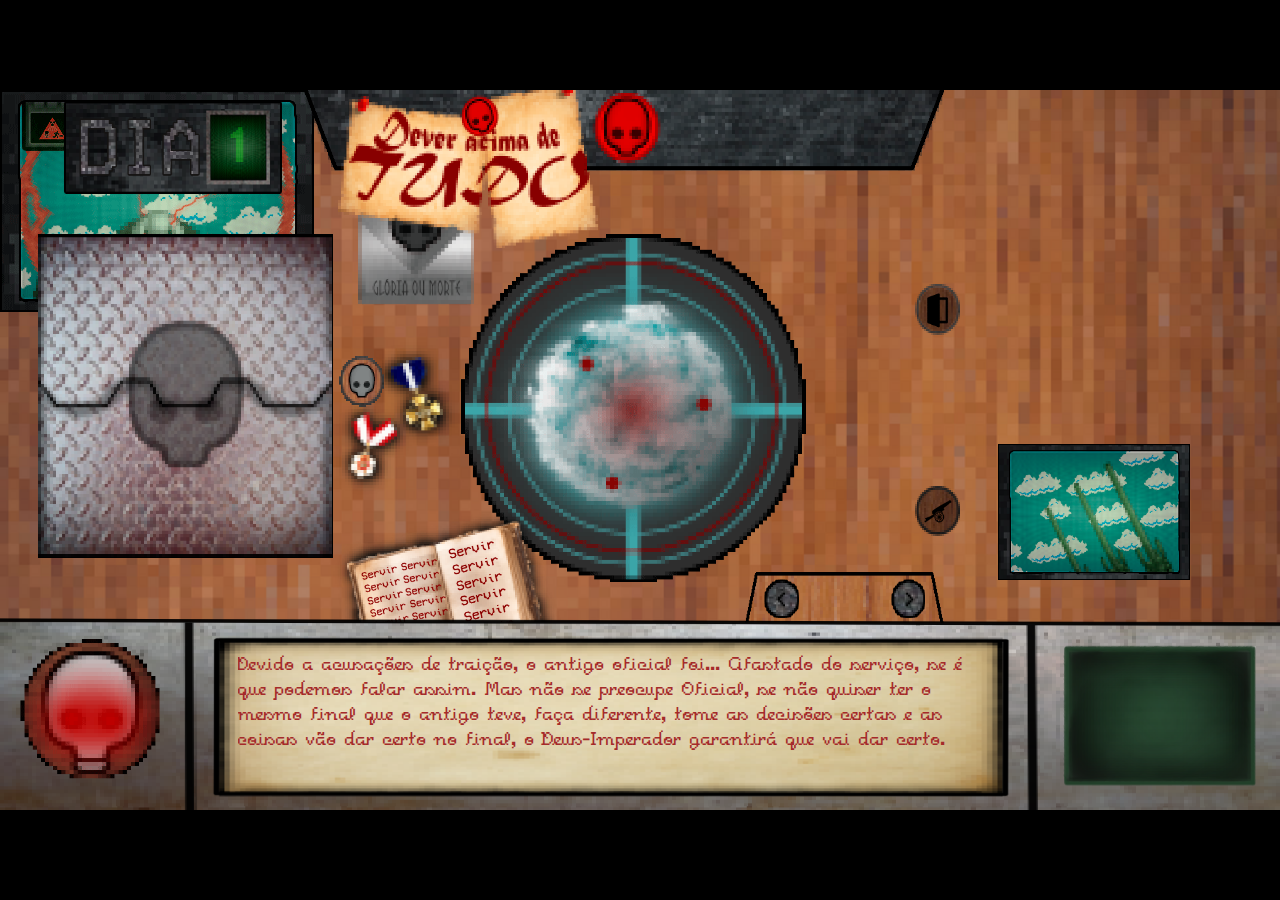
<file: index.html>
<!DOCTYPE html>
<html lang="pt-br">

<head>
    <meta charset="UTF-8">
    <meta name="viewport" content="width=device-width, initial-scale=1.0">

    <link rel="stylesheet" href="./css/style2.css">
    <script src="./js/Tarefas&Funções.js" defer></script>
    <script src="./js/scripttemp.js" defer></script>
    <script src="./js/scriptD1.js" defer></script>
    <script src="./js/scriptD2.js" defer></script>
    <script src="./js/scriptD3.js" defer></script>
    <script src="./js/scriptD4.js" defer></script>

    <link href="https://fonts.googleapis.com/css2?family=Press+Start+2P&display=swap" rel="stylesheet">
    <link href="https://fonts.googleapis.com/css2?family=Shadows+Into+Light&display=swap" rel="stylesheet">

    <title>Vigília Estelar</title>
</head>

<body>

    <div class="fundao"></div> 
    
    <div class="game-board">

        <img src="./images/fundo-px.png" id="fundo" alt="fundo">

        <div class="HUD1">

            <img src="./images/hud-1.5-px.png" id="desenho" alt="HUD1">
            <img src="./images/filtro-de-monitor.png" id="filtroM" alt="filtroM">

            <div class="areacaveira">
                <img src="./images/caveira-px.gif" id="caveira" alt="caveira-gif">
            </div>

            <div class="areatransc">
                    <div class="transc">
                        <p id="transcT"></p>
                    </div>
            </div>

            <div class="areamonitor">
                <div class="monitor"> 
                    <p id="monitorT"></p> 
                </div>
            </div>
        </div>

        <div class="manual">
            <img src="./images/manual-px.png" id="desenho" alt="jornal">
            <div class="areamanualT">
                <p class="página" id="p1">
                    Aqui tem tudo que um Sumo Oficial Fronteiriço precisa saber sobre naves e suas respectivas classificações, antes de permitir a passagem de algo é necessário comparar as características da nave presente na fronteira com as características de sua classe aqui escrita, a entrada só é permitida caso não haja diferença, caso contrário, ative as defesas planetárias e ordene a destruição imediata da nave, o descumprimento de suas ordens resultará em afastamento do cargo, redução do estato social de sua família e a acusação de traição, tenha em mente que apesar de ser uma acusação, ninguém foi capaz de se provar inocente, vale também mencionar que quando aberto o precesso de acusação, é iniciado simultaneamente uma ordem de localizar e destruir sobre você, ou seja, qualquer cidadão imperial tem o direito de te caçar e o dever de te executar caso tenham a chance.<br> Que o Deus-Imperador abencoe sua jornada de trabalho.
                </p>
                <p class="página" id="p2">
                    <b>Classe Imperatoris</b> <br> <b>Canhões</b> - Entre 100 até 200 <br> <b>Tamanho</b> - Entre 8km por 2km até 10km por 5km <br> <b>População</b> - Entre 100 até 250 mil pessoas <br> <b>Armamentos extras</b> - Pode carregar torpedos, aríete, armas anti-projétil e canhões magnéticos <br> <b>Pode transportar mercadorias?</b> - Não <br> <b>É necessário ter licença mercante para transportar mercadorias?</b> - Não é permitido transporte de mercadorias <br> <b>Pode ser da Frota Imperial?</b> - Sim <br> <b>É obrigatoriamente da Frota Imperial?</b> - Sim <br> <b>Pode ter armamento anti-planetário?</b> - Deve ter
                </p>
                <p class="página" id="p3">
                    <b>Classe Galeão</b> <br> <b>Canhões</b> - Entre 80 até 100 <br> <b>Tamanho</b> - Entre 4km por 2km até 6km por 3km <br> <b>População</b> - Entre 60 até 90 mil pessoas <br> <b>Armamentos extras</b> - Pode carregar torpedos, armas anti-projétil e um aríete <br> <b>Pode transportar mercadorias?</b> - Sim <br> <b>É necessário ter licença mercante para transportar mercadorias?</b> - Sim <br> <b>Pode ser da Frota Imperial?</b> - Sim <br> <b>É obrigatoriamente da Frota Imperial?</b> - Não <br> <b>Pode ter armamento anti-planetário?</b> - Somente com permissão imperial
                </p>
                <p class="página" id="p4">
                    <b>Classe Cruzador Pesado</b> <br> <b>Canhões</b> - Entre 90 até 100 <br> <b>Tamanho</b> - Entre 4km por 2km até 6km por 3km <br> <b>População</b> - Entre 50 até 70 mil pessoas <br> <b>Armamentos extras</b> - Pode carregar torpedos, armas anti-projétil, aríete, canhões magnéticos e reator do tipo Último Recurso <br> <b>Pode transportar mercadorias?</b> - Não <br> <b>É necessário ter licença mercante para transportar mercadorias?</b> - Não é permitido transporte de mercadorias <br> <b>Pode ser da Frota Imperial?</b> - Sim <br> <b>É obrigatoriamente da Frota Imperial?</b> - Não <br> <b>Pode ter armamento anti-planetário?</b> - Somente com permissão imperial
                </p>
                <p class="página" id="p5">
                    <b>Classe Cruzador</b> <br> <b>Canhões</b> - Entre 60 até 80 <br> <b>Tamanho</b> - Entre 3km por 2km até 4km por 2km <br> <b>População</b> - Entre 40 até 60 mil pessoas <br> <b>Armamentos extras</b> - Pode carregar torpedos, armas anti-projétil, aríete, canhões magnéticos e reator do tipo Último Recurso <br> <b>Pode transportar mercadorias?</b> - Não <br> <b>É necessário ter licença mercante para transportar mercadorias?</b> - Não é permitido transporte de mercadorias <br> <b>Pode ser da Frota Imperial?</b> - Sim <br> <b>É obrigatoriamente da Frota Imperial?</b> - Não <br> <b>Pode ter armamento anti-planetário?</b> - Não
                </p>
                <p class="página" id="p6">
                    <b>Classe Cruzador Leve</b> <br> <b>Canhões</b> - Entre 50 até 56 <br> <b>Tamanho</b> - Entre 2km por 1km até 2km por 2km <br> <b>População</b> - Entre 40 até 60 mil pessoas <br> <b>Armamentos extras</b> - Pode carregar armas anti-projétil, aríete e reator do tipo Último Recurso <br> <b>Pode transportar mercadorias?</b> - Não <br> <b>É necessário ter licença mercante para transportar mercadorias?</b> - Não é permitido transporte de mercadorias <br> <b>Pode ser da Frota Imperial?</b> - Sim <br> <b>É obrigatoriamente da Frota Imperial?</b> - Não <br> <b>Pode ter armamento anti-planetário?</b> - Não
                </p>
                <p class="página" id="p7">
                    <b>Classe Fragata</b> <br> <b>Canhões</b> - Entre 60 até 70 <br> <b>Tamanho</b> - Entre 2km por 1km até 2km por 2km <br> <b>População</b> - Entre 50 até 60 mil pessoas <br> <b>Armamentos extras</b> - Pode carregar armas carregar torpedos, anti-projétil e canhões magnéticos <br> <b>Pode transportar mercadorias?</b> - Não <br> <b>É necessário ter licença mercante para transportar mercadorias?</b> - Não é permitido transporte de mercadorias <br> <b>Pode ser da Frota Imperial?</b> - Sim <br> <b>É obrigatoriamente da Frota Imperial?</b> - Sim <br> <b>Pode ter armamento anti-planetário?</b> - Não
                </p>
                <p class="página" id="p8">
                    <b>Classe Corveta</b> <br> <b>Canhões</b> - Entre 40 até 50 <br> <b>Tamanho</b> - Entre 1km por 1km até 2km por 2km <br> <b>População</b> - Entre 30 até 40 mil pessoas <br> <b>Armamentos extras</b> - Pode carregar armas carregar torpedos, anti-projétil e canhões magnéticos <br> <b>Pode transportar mercadorias?</b> - Não <br> <b>É necessário ter licença mercante para transportar mercadorias?</b> - Não é permitido transporte de mercadorias <br> <b>Pode ser da Frota Imperial?</b> - Sim <br> <b>É obrigatoriamente da Frota Imperial?</b> - Não <br> <b>Pode ter armamento anti-planetário?</b> - Não
                </p>
                <p class="página" id="p9">
                    <b>Classe Raeda</b> <br> <b>Canhões</b> - Transportadoras não podem ter armas <br> <b>Tamanho</b> - Entre 2km por 1km até 3km por 3km <br> <b>População</b> - Entre 60 até 100 mil pessoas <br> <b>Armamentos extras</b> - Transportadoras não podem ter armas <br> <b>Pode transportar mercadorias?</b> - Sim <br> <b>É necessário ter licença mercante para transportar mercadorias?</b> - Sim <br> <b>Pode ser da Frota Imperial?</b> - Sim <br> <b>É obrigatoriamente da Frota Imperial?</b> - Não <br> <b>Pode ter armamento anti-planetário?</b> - Transportadoras não podem ter armas
                </p>
                <p class="página" id="p10">
                    <b>Naves genéricas</b> (não necessitam de classificação específica) <br> <b>Canhões</b> - Entre 0 até 20 <br> <b>Tamanho</b> - Entre 1km por 1km até 2km por 2km <br> <b>População</b> - Entre 20 até 30 mil pessoas <br> <b>Armamentos extras</b> - Naves genéricas não podem ter armas extras <br> <b>Pode transportar mercadorias?</b> - Sim <br> <b>É necessário ter licença mercante para transportar mercadorias?</b> - Não <br> <b>Pode ser da Frota Imperial?</b> - Não <br> <b>É obrigatoriamente da Frota Imperial?</b> - Não pode ser da Frota Imperial <br> <b>Pode ter armamento anti-planetário?</b> - Não
                </p>
            </div>
            <div class="botsetas">
                <button class="setaL1" id="setaL1"> < </button>
                <button class="setaR1" id="setaR1"> > </button>
            </div>
            <img class="comportaF" id="comportaF" src="./images/Comporta do Manual-px.png" alt="comportaF">
            <img class="comportaA" id="comportaA" src="./images/Comporta-do-Manual-abrindo.gif">
            <img class="comportaB" id="comportaB" src="./images/Comporta-do-Manual-fechando.gif">
        </div>
        <div class="botaoC">
            <button id="botC" onclick="abremanual()"></button> 
            <img src="./images/BotaoC.gif" id="botCGif">     
        </div>
        <div class="botao1">
            <button id="bot1"> b1 </button> 
            <img src="./images/Botao1.png" id="b1"> 
        </div>
        <img src="./images/MCanhões.png" id="MCanhões">
        <div class="botao2">
            <button id="bot2"> b2 </button>  
            <img src="./images/Botao2.png" id="b2"> 
        </div>
        <img src="./images/GEscudos.gif" id="GEscudos">
        <div class="botoes2">
            <img src="./images/Fundo para Setas.png" id="fundsetas">
            <div class="botao3" >
                <button id="bot3" onclick="introT1()"></button>
                <img src="./images/setaR.png" id="setaR">
            </div>
           <div class="botao4">
                <button id="bot4"> RD </button>
                <img src="./images/setaL.png" id="setaL">
            </div>
        </div>
        <div class="HUD2">
            <img src="./images/HUD2-px.png" id="HUD2" alt="HUD2">
            <img src="./images/X.gif" id="x1">
            <img src="./images/X2.gif" id="x2">
            <img src="./images/X3.gif" id="x3">
        </div>
        <div class="Cdia">
            <img src="./images/contador de dia.png" id="Cdia">
            <div class="tela">
                <p id="Tdia"> 1 </p>
                <img src="./images/sobreposição do dia.png" id="Sdia">
            </div>
        </div>
        <img src="./images/Fade.png" id="FadeOut">
        <img src="./images/Fade.png" id="FadeIn">

        <div class="radar">
            <img src="./images/RadarPX.gif" id="radar" alt="radar">
        </div>
        <img src="./images/medalhas-px.png" id="medalhas" alt="medalhas">
        <img src="./images/placa-px.png" id="placa" alt="placa">
        <img src="./images/Livro-px.png" id="livro" alt="livro">

    </div>

    <div class="dialogos">
        <div id="introdução">
            <p class="interlocIntro" id="1"> 14° Comandante de Armas </p>
            <p class="intro" id="1">
                Devido a acusações de traição, o antigo oficial foi... Afastado do serviço, se é que podemos falar assim. Mas não se preocupe Oficial, se não quiser ter o mesmo final que o antigo teve, faça diferente, tome as decisões certas e as coisas vão dar certo no final, o Deus-Imperador garantirá que vai dar certo.
            </p>
            <p class="interlocIntro" id="2"> 14° Comandante de Armas </p>
            <p class="intro" id="2">
                E não se esqueça do juramento que você fez, "Vivo para servir, servirei até a morte. e se o imperador pedir, mesmo morto vou servir". Imagino que você saiba das responsabilidades que um Sumo Oficial Fronteiriço tem, mas mesmo assim irei relembra-lo, você decide tudo que entra e sai desse planeta, permitindo a passagem de quem deve e usando das anti-aéreas em quem tiver a entrada negada.
            </p>
            <p class="interlocIntro" id="3"> 14° Comandante de Armas </p>
            <p class="intro" id="3">
                Lembre-se, ninguém que tenha a entrada negada pode simplesmente fugir, ter a entrada negada quer dizer que o Deus-Imperador nunca quis sua presença aqui e ter vindo aqui sabendo disso é heresia, e você sabe bem o que acontece com hereges, Oficial, de certo modo tem seu emprego por conta da heresia dos outros. <button class="botcontinuar" id="1" onclick="escreveDialogo(interlocTut, dialogoTut)">Continuar...</button>
            </p>
        </div>

        <div id="tutorial">
            <p class="interlocTut" id="1"> 14° Comandante de Armas </p>
            <p class="tut" id="1">
                Imagino que já tenha se familiarizado com a mesa de controle, o botão de cima faz com que a entrada seja permitida, o de baixo ordena as baterias anti-aéreas a disparar e o botão com o símbolo imperial à esquerda do radar abre seu manual de campo. Tenha em mente que não temos tempo para falhas, estamos em situação crítica e qualquer erro não será tolerado, não podemos dar chance aos hereges para que nos derrubem. O que eu estou dizendo é que não há confirmação para os botões, um clique é o necessário para ter sua mensagem passada, somente aperte o botão quando tiver certo do que fazer.
            </p>
            <p class="interlocTut" id="2"> 14° Comandante de Armas </p>
            <p class="tut" id="2">
                Nos próximos momentos uma frota trazendo mais soldados da guarda da casa Von Velancius chegará para garantir a ordem, permita as entradas deles, e permita assim que eles aparecerem, esses soldados são de extrema importância, em hipótese alguma dispare as baterias na frota, será executado se fizer isso. Estarei deixando você sozinho agora, sirva bem e viva bem, adeus Oficial. <button class="botcontinuar" id="2" onclick="tutorial()">Continuar...</button>
            </p>
        </div>
    </div>

    <div class="dilemas">
        <div class="dilema1">
            <p class="interlocsD1" id="1">Capitão de Classe Raeda</p>
            <p class="textosD1">Não atire! Por favor, nos escute, somos antigos soldados da casa RavenHawk, a casa que tinha controle do planeta antes da Lady Theodora tomar controle, estamos sem ter para onde ir, depois de nosso líder ter sido acusado e morto por traição não conseguimos encontrar trabalho em lugar nenhum, sei que somos de casas rivais e que suas ordens devem ser de atirar em nós, mas por favor tenha piedade, nossa frota esta de acordo com o regulamento, se você nós deixar entrar o sistema não irá te punir, não iremos contar para ninguém do que você fez! Por favor, tenha misericórdia e nós de a chance de encontrar abrigo no planeta novamente.</p>
        </div>
        <div class="dilema2"></div>
        <div class="dilema3"></div>
        <div class="dilema4"></div>
    </div>

</body>

</html>
</file>
<file: css/style2.css>
* {
    margin: 0;
    padding: 0;
    box-sizing: border-box;
    overflow: hidden;
}

.game-board {
    position: absolute;
    top: 50%;
    left: 50%;
    transform: translate(-50%, -50%);
    max-width: 100%;
    max-height: 100%;
  }
  @media (orientation: portrait) {
    .game-board {
      height: auto;
      width: 100vw;
      aspect-ratio: 1920 / 1080;
    }
  }
  @media (orientation: landscape) and (min-aspect-ratio: 1920/1080){
    .game-board {
      width: auto;
      height: 100vh;
      aspect-ratio: 1920 / 1080;
    }
  }
  @media (orientation: landscape) and (max-aspect-ratio: 1920/1080){
    .game-board {
      width: 100vw;
      height: auto;
      aspect-ratio: 1920 / 1080;
    }
  }
  
.fundao {
    position: absolute;
    background-color: black;
    width: 100vw;
    height: 100vh;
    z-index: -5;
}
.game-board #FadeOut {
    position: absolute;
    width: 100%;
    height: 100%;
    left: 0;
    opacity: 1;
    transition: opacity 2s ease, z-index 2s ease;
    z-index: 8;
}
.game-board #FadeIn {
    position: absolute;
    width: 100%;
    height: 100%;
    left: 0;
    opacity: 0;
    transition: opacity 2s ease;
    z-index: -20;
}
.game-board #fundo {
    position: absolute;
    z-index: -3;
    width: 100%;
    height: 100%; 
}
.game-board .HUD1 {
    width: 100%;
    height: 37.7%;
    position: absolute;
    bottom: 0;
    z-index: 0;
}
.game-board .HUD1 #filtroM {
    position: absolute;
    z-index: 3;
    width: 100%;
    height: 100%;
}
 .game-board .HUD1 #desenho {
    position: absolute;
    z-index: 1;
    width: 100%;
    height: 100%;
} 
.game-board .HUD1 .areacaveira {
    width: 14.4%;
    height: 68.8%;
    position: absolute;
    z-index: 2;
    bottom: 0;
    display: flex;
    align-items: center;
    justify-content: center;
}
.game-board .HUD1 .areacaveira #caveira {
    position: relative;
    width: 100%;
}
.game-board .HUD1 .areatransc {
    width: 58.85%;
    height: 49.14%;
    position: absolute;
    top: 41.28%;
    left: 18.6%;
    z-index: 3;
}
@font-face {
    font-family: 'Pixelito';
    src: url('./fonts/PixelitoCM.ttf');
}
.game-board .HUD1 .areatransc #transcT {
    position: absolute;
    z-index: 2;
    color:brown;
    font-size: 2vw;
    font-family:'Pixelito';
    direction: ltr;
    text-align: left;
    vertical-align: top;
    overflow-x: hidden;
    overflow-y: scroll;
    scrollbar-width: none;
    height: 100%;  
}
.game-board .HUD1 .areamonitor {
    display: flex;
    align-items: center;
    justify-content: center;
    text-align: center;
    position: absolute;
    width: 13.75%;
    height: 46.44%;
    top: 41.55%;
    left: 83.79%;
    padding: 1%;
    z-index: 2;
}
.game-board .HUD1 .areamonitor #monitorT {
    text-align: center;
    font-family: "Press Start 2P", cursive;
    color: green;
    font-size: 0.9vw;
    z-index: 2;
}
.game-board .manual {
    width: 23%;
    height: 45%;
    position: absolute;
    z-index: 2;
    top: 20%;
    left: 3%;
}
.game-board .manual #desenho {
    position: absolute;
    width: 100%;
    height: 100%;
    z-index: 3;
}
.game-board .manual .areamanualT {
    position: absolute;
    width: 93.22%;
    height: 79%;
    top: 12.4%;
    left: 3.3%;
    padding: 1%;
    z-index: 5;
}
@font-face {
    font-family: 'PixelBook';
    src: url('./fonts/PixelBook-Regular.ttf');
}
.game-board .manual .areamanualT .página {
    position: absolute;
    text-align: left;
    font-family: 'PixelBook';
    font-size: 1.25vw;
    opacity: 75%;
    direction: ltr;
    text-align: left;
    vertical-align: top;
    overflow-x: hidden;
    overflow-y: scroll;
    scrollbar-width: none;
    height: 100%;
    display: none;
}
.game-board .manual .botsetas {
    position: absolute;
    z-index: 6;
    width: 88%;
    left: 6%;
    top: 92%;
    height: 5%;
}
.game-board .manual .botsetas .setaL1 {
    position: absolute;
    opacity: 20%;
    background-color: darkkhaki;
    color: black;
    left: 0;
    width: 6%;
    height: 100%;
}
.game-board .manual .botsetas .setaR1 {
    position: absolute;
    opacity: 20%;
    background-color: darkkhaki;
    color: black;
    right: 0;
    width: 6%;
    height: 100%;
}
.game-board .manual .comportaF{
    display: inline;
    width: 100%;
    height: 100%;
    position: absolute;
    z-index: 7;
}
.game-board .manual .comportaFA{
    display: none;
    width: 100%;
    height: 100%;
    position: absolute;
    z-index: 3;
}
.game-board .manual .comportaA{
    display: none;
    width: 100%;
    height: 100%;
    position: absolute;
    z-index: 7;
}
.game-board .manual .comportaB{
    display: none;
    width: 100%;
    height: 100%;
    position: absolute;
    z-index: 7;
}
.game-board .botaoC {
    position: absolute;
    top: 37%;
    left: 26.5%;
    width: 3.5%;
    height: 7%;
    z-index: 1;
    transition: z-index 0.75s ease;
}
.game-board .botaoC #botC {
    position: absolute;
    cursor: pointer;
    height: 100%;
    width: 100%;
    top: 0;
    left: 0;
    z-index: 10;
    opacity: 0%;
}
.game-board .botaoC #botCGif {
    position: absolute;
    height: 100%;
    width: 100%;
    z-index: 0;
}
.game-board .botaoC:active {
    z-index: -1;
}
.game-board .HUD2 #HUD2 {
    position: absolute;
    top: 0%;
    width: 100%;
    height: 100%;
    z-index: 2;
}
.game-board .HUD2 {
    position: absolute;
    top: 0%;
    width: 50%;
    height: 22%;
    left: 23.75%;
    z-index: 2;
}
.game-board .HUD2 #x1 {
    position: absolute;
    top: 2%;
    right: 30%;
    height: 45%;
    display: none;
    z-index: 3;
}
.game-board .HUD2 #x2 {
    position: absolute;
    top: 2%;
    right: 20%;
    height: 45%;
    display: none;
    z-index: 3;
}
.game-board .HUD2 #x3 {
    position: absolute;
    top: 2%;
    right: 10%;
    height: 45%;
    display: none;
    z-index: 3;
}
.game-board #radar {
    position: absolute;
    width: 27%;
    top: 20%;
    right: 37%;
    z-index: -1;
}
.game-board #medalhas {
    position: absolute;
    left: 26%;
    top: 35%;
    width: 10%;
}
.game-board #placa {
    position: absolute;
    left: 28%;
    width: 9%;
    top: 10%;
}
.game-board #livro {
    position: absolute;
    left: 26%;
    bottom: 22%;
    width: 18%;
    z-index: -1;
}
.game-board .botao1 {
    position: absolute;
    right: 25%;
    width: 3.5%;
    height: 7%;
    font-size: 20px;
    top: 27%;
    z-index: 5;
}
.game-board .botao1 #bot1 {
    position: absolute;
    cursor: pointer;
    width: 100%;
    height: 100%;
    opacity: 0%;
    z-index: 6;
}
.game-board .botao1 #b1 {
    position: absolute;
    width: 100%;
    height: 100%;
}
.game-board #MCanhões {
    position: absolute;
    z-index: 3;
    right: 7%;
    width: 15%;
    bottom: 32%;
}
.game-board .botao2 {
    position: absolute;
    right: 25%;
    width: 3.5%;
    height: 7%;
    font-size: 20px;
    top: 55%;
    z-index: 5;
}
.game-board .botao2 #bot2 {
    position: absolute;
    cursor: pointer;
    width: 100%;
    height: 100%;
    opacity: 0%;
    z-index: 6;
}
.game-board .botao2 #b2 {
    position: absolute;
    width: 100%;
    height: 100%;
    z-index: 5;
}
.game-board .botoes2 {
    position: absolute;
    right: 25%;
    height: 18%;
    width: 18%;
    bottom: 15%;
}
.game-board .botoes2 #fundsetas {
    position: absolute;
    width: 100%;
    height: 100%;
    z-index: -1;
}
.game-board .botoes2 .botao3 {
    position: absolute;
    top: 5%;
    right: 15%;
    height: 30%;
    width: 15%;
    z-index: 5;
}
.game-board .botoes2 .botao3 #bot3 {
    position: absolute;
    cursor: pointer;
    width: 100%;
    height: 100%;
    opacity: 0%;
    z-index: 10;
}
.game-board .botoes2 .botao3 #setaR {
    position: absolute;
    width: 100%;
    height: 100%;
    z-index: -1;
}
.game-board .botoes2 .botao4 {
    position: absolute;
    top: 5%;
    left: 15%;
    height: 30%;
    width: 15%;
    z-index: 5;
}
.game-board .botoes2 .botao4 #bot4 {
    position: absolute;
    cursor: pointer;
    width: 100%;
    height: 100%;
    opacity: 0%;
    z-index: 10;
}
.game-board .botoes2 .botao4 #setaL {
    position: absolute;
    width: 100%;
    height: 100%;
    z-index: -1;
}
.game-board .Cdia {
    position: absolute;
    top: 1.5%;
    left: 5%;
    width: 17%;
    height: 13%;
}
.game-board .Cdia #Cdia {
    position: absolute;
    width: 100%;
    height: 100%;
}
.game-board .Cdia .tela{
    display: inline;
    position: absolute;
    display: flex;
    justify-content: center;
    align-items: center;
    text-align: center;
    width: 26%;
    height: 70%;
    top: 15%;
    right: 7.1%;
}
.game-board .Cdia .tela #Sdia {
    position: absolute;
    width: 100%;
    height: 100%;
    z-index: 3;
}
.game-board .Cdia .tela #Tdia {
    display: inline;
    text-align: center;
    font-family: "PixelBook", cursive;
    color:green;
    font-size: 4vw;
    z-index: 2;
}
.dialogos {
    display: none;
}

.botcontinuar {
    background: none;
    border: none;
    color:rgb(85, 21, 21);
    font-size: 1.5vw;
    font-family: 'PixelBook';
    animation: piscar 1s infinite;
}
@keyframes piscar {
    0% {color: rgb(85, 21, 21);}
    50% {color: rgb(170, 19, 19);}
    100% {color: rgb(85, 21, 21);}
}
</file>
